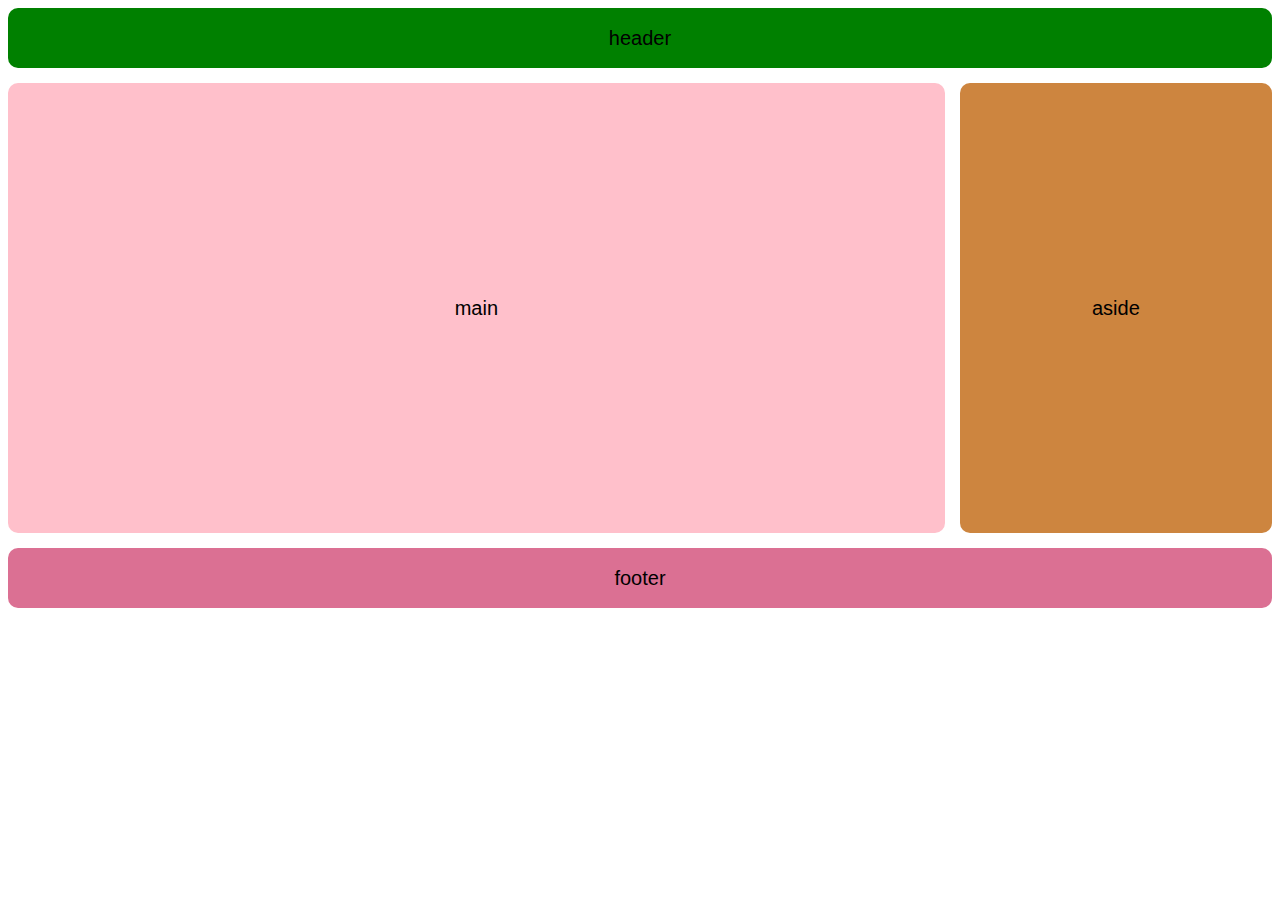
<file: 2024/module4/13.html>
<!DOCTYPE html>
<html lang="en">
<head>
	<meta charset="UTF-8">
	<meta name="viewport" content="width=device-width, initial-scale=1.0">
	<title>Document</title>
	<style>
		.container {
			display: grid;
			grid-template: "header header" 60px
			               "main   aside"  50vh
						   "footer footer" 60px
						   /3fr    1fr;
			gap: 15px;
		}

		header, main, aside, footer {
			border-radius: 10px;

			font: 20px Arial;
			display: grid;
			place-items: center;
		}

		header {grid-area: header; background: green}
		main {grid-area: main; background: pink}
		aside {grid-area: aside; background: peru}
		footer {grid-area: footer; background: palevioletred}

		.container {
			max-width: 1280px;
			width: 100%;

			margin: 0 auto;
		}

		@media (max-width: 768px) {
			.container {
				grid-template: "header" 60px
							   "main"   50vh
							   "aside"  15vh
							   "footer" 60px
							   /3fr;
			}
		}
	</style>
</head>
<body>

<div class="container">
	<header>header</header>
	<main>main</main>
	<aside>aside</aside>
	<footer>footer</footer>
</div>

</body>
</html>
</file>
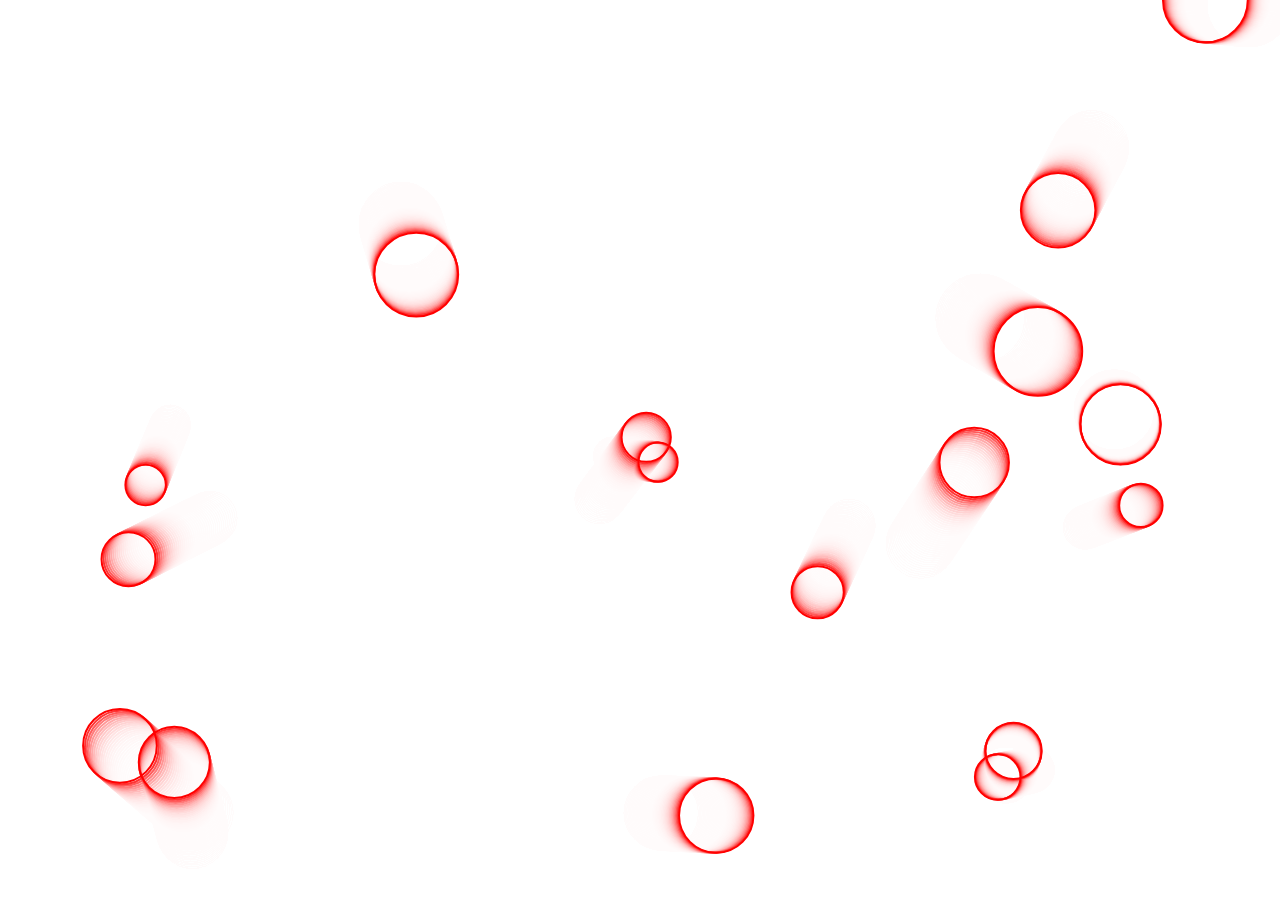
<file: 2024/module4/16 circles.html>
<!DOCTYPE html>
<html lang="en">
<head>
    <meta charset="UTF-8">
    <meta name="viewport" content="width=device-width, initial-scale=1.0">
    <title>Document</title>
    <style>
        body {margin: 0}
        canvas {display: block}
    </style>
</head>
<body>
    <canvas id="can"></canvas>
    <script>
        let w, h, ctx = can.getContext('2d');
        let rnd = (min, max) => Math.random() * (max - min) + min;
        onresize = () => {
            w = can.width = innerWidth;
            h = can.height = innerHeight;
        }
        onresize();

        let circles = [...Array(rnd(15, 45) | 0)].map(() => ({
            x: rnd(0, w),
            y: rnd(0, h),

            vx: rnd(-2, 2),
            vy: rnd(-2, 2),

            r: rnd(15, 45),

            hover: false,
        }));

        let mouse = {x: 0, y: 0};
        onmousemove = e => {
            mouse = {x: e.clientX, y: e.clientY};
        }

        !function loop() {
            // ctx.clearRect(0, 0, w, h);
            ctx.fillStyle = "#fff3";
            ctx.fillRect(0, 0, w, h);
            
            ctx.lineWidth = 2;
            ctx.strokeStyle = "red";
            circles.map(c => {
                // hover
                if(Math.hypot(c.x - mouse.x, c.y - mouse.y) < c.r) {
                    if(!c.hover) {
                        c.vx = rnd(-2, 2);
                        c.vy = rnd(-2, 2);
                        c.hover = true;
                    }
                } else {
                    c.hover = false;
                }

                // move
                c.x += c.vx;
                c.y += c.vy;

                // borders
                // c.x = (c.x + w + 3*c.r) % (w + 2*c.r) - c.r;
                if(c.x < -c.r) c.x = w + c.r;
                if(c.x > w + c.r) c.x = -c.r;
                
                if(c.y < -c.r) c.y = h + c.r;
                if(c.y > h + c.r) c.y = -c.r;
                
                // render
                ctx.beginPath();
                    ctx.arc(c.x, c.y, c.r, 0, Math.PI*2);
                ctx.stroke();
            });

            requestAnimationFrame(loop);
        }();
    </script>
</body>
</html>
</file>
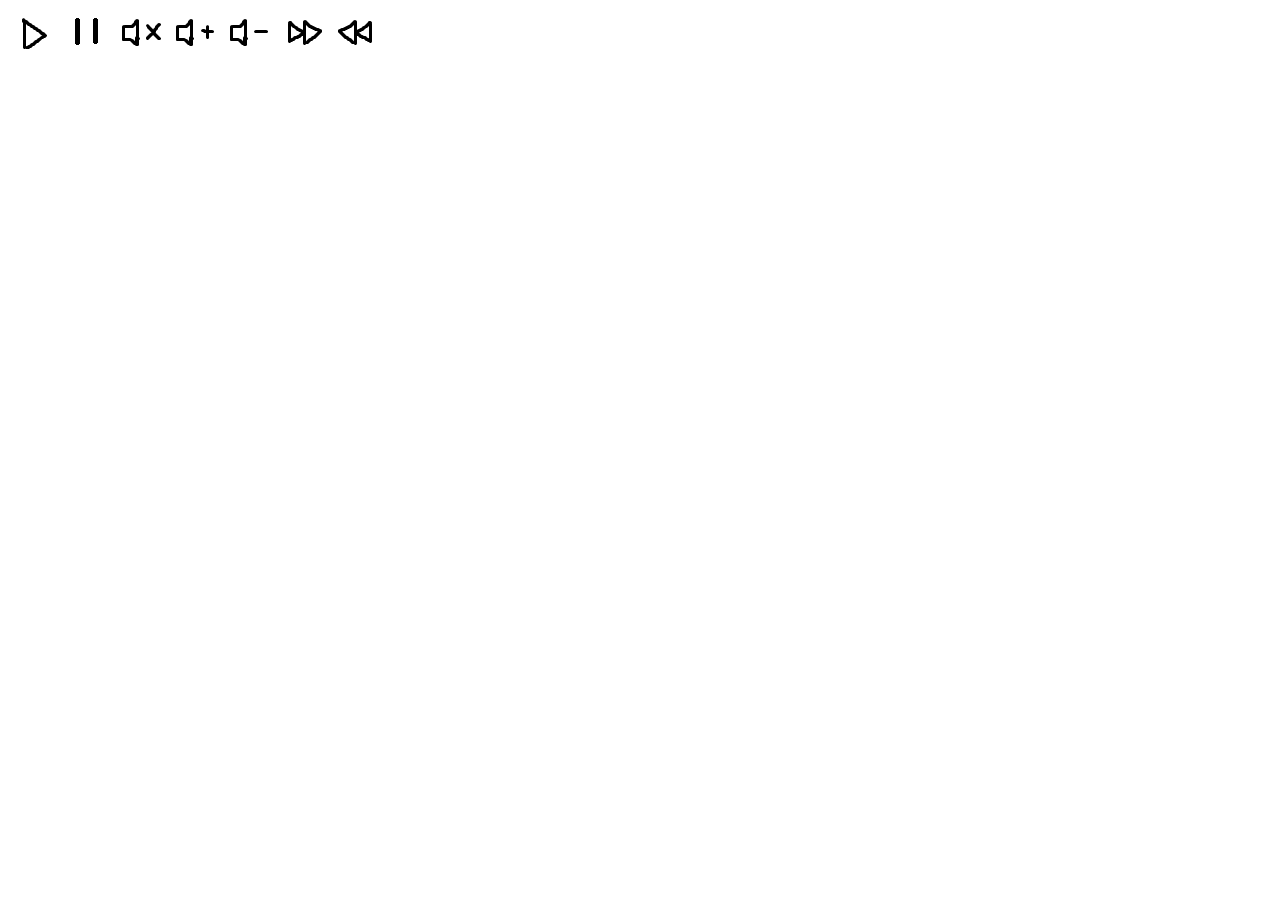
<file: 2024/module4/4.html>
<!DOCTYPE html>
<html lang="en">
<head>
	<meta charset="UTF-8">
	<meta name="viewport" content="width=device-width, initial-scale=1.0">
	<title>Document</title>
</head>
<body>
	<img src="play.png" alt="">
	<img src="pause.png" alt="">
	<img src="mute.png" alt="">
	<img src="increase.png" alt="">
	<img src="decrease.png" alt="">
	<img src="forward.png" alt="">
	<img src="backward.png" alt="">
</body>
</html>
</file>
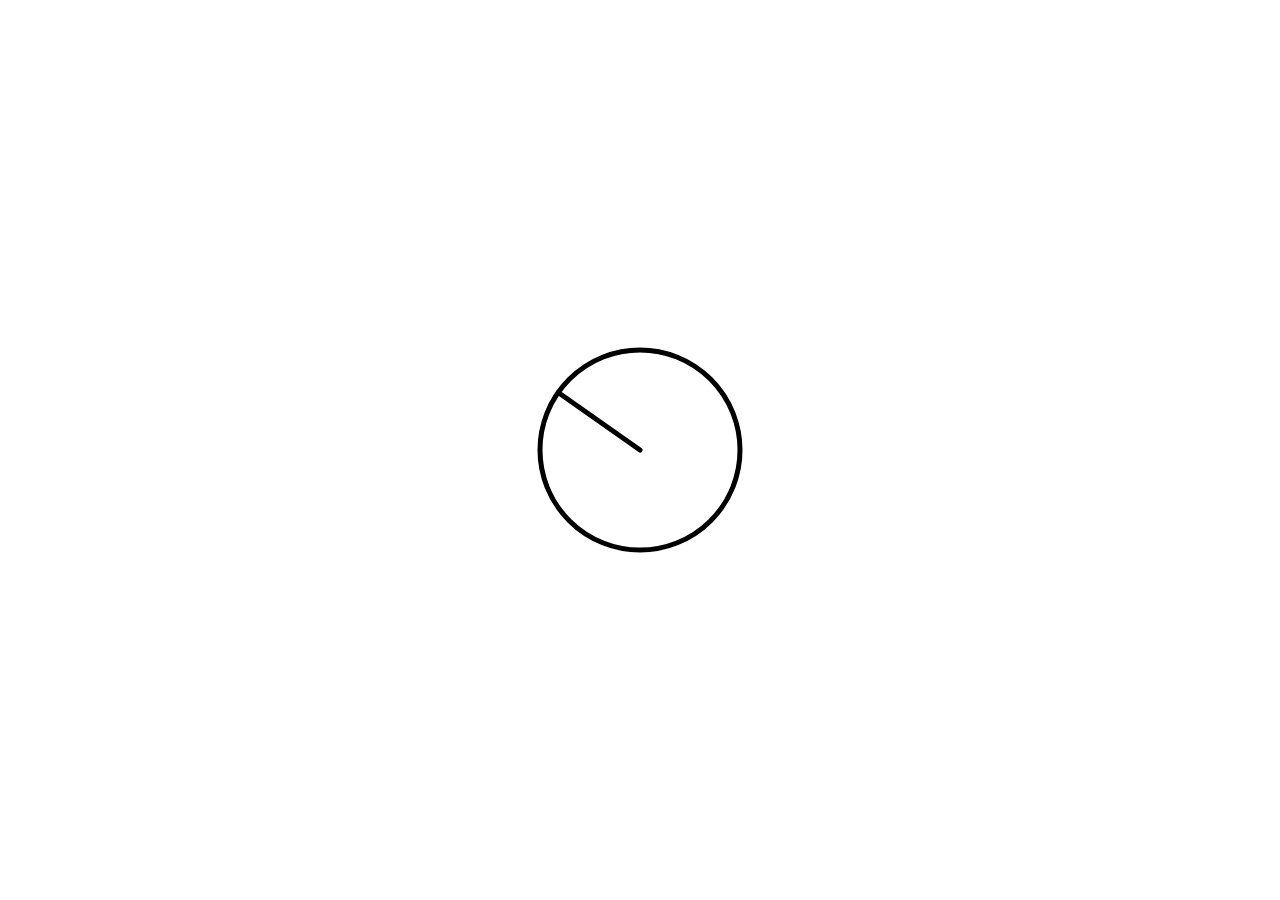
<file: 2024/module4/5.html>
<!DOCTYPE html>
<html lang="en">
<head>
	<meta charset="UTF-8">
	<meta name="viewport" content="width=device-width, initial-scale=1.0">
	<title>Document</title>
	<style>
		body {
			height: 100vh;
			margin: 0;
		}
		svg {
			display: block;
		}
	</style>
</head>
<body>
	<svg width="100%" height="100%">
		<circle cx="50%" cy="50%" r="100" stroke="black" stroke-width="5" fill="white" />
		<line x1="50%" y1="50%" stroke="black" stroke-width="5" stroke-linecap="round" id="line" />
	</svg>
	<script>
		onmousemove = e => {
			let x = e.clientX - innerWidth/2;
			let y = e.clientY - innerHeight/2;
			let len = Math.hypot(x, y) / 100;

			line.setAttribute('x2', x/len + innerWidth/2);
			line.setAttribute('y2', y/len + innerHeight/2);
		}
		onmousemove({clientX: 0, clientY: 0});
	</script>
</body>
</html>
</file>
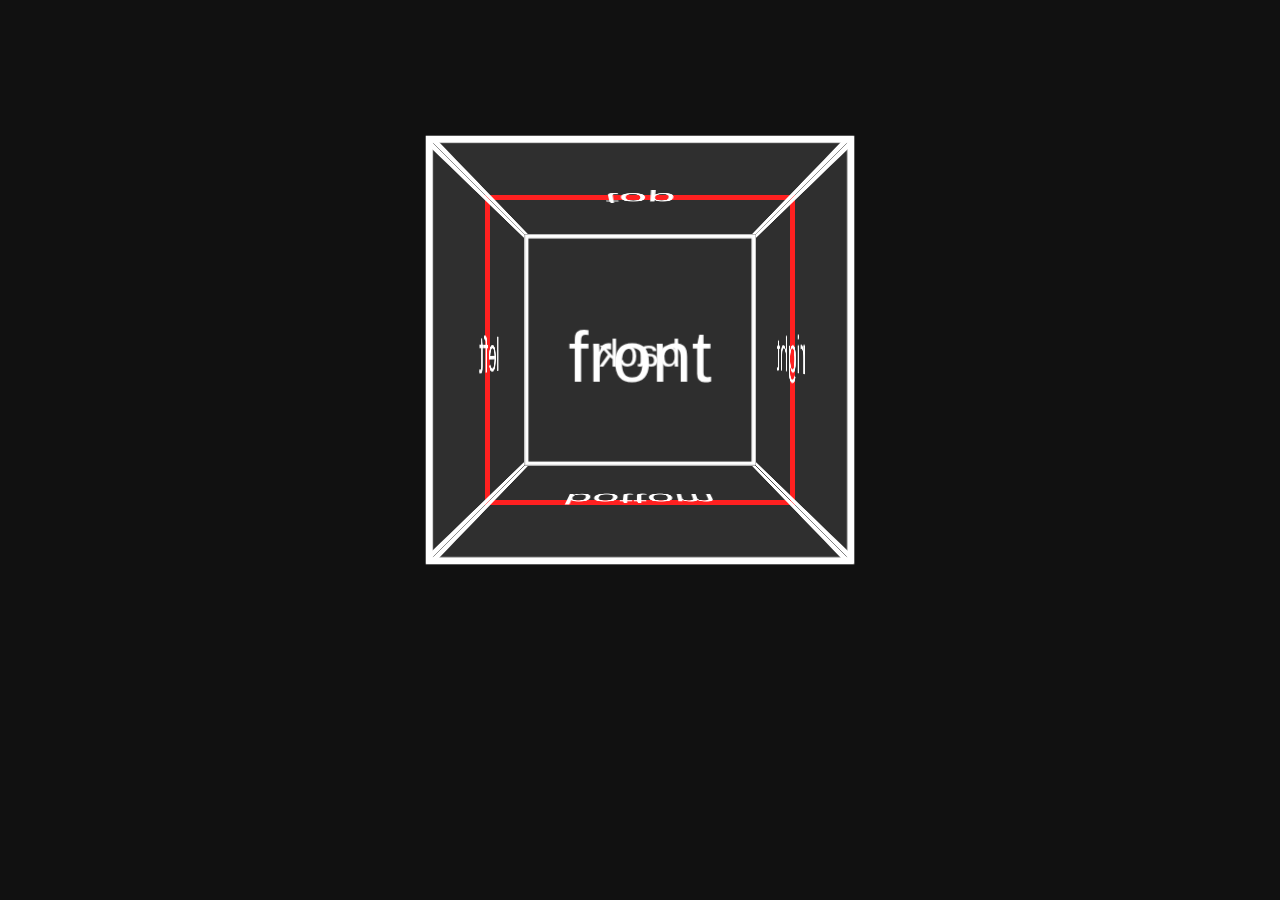
<file: 2024/module4/6.html>
<!DOCTYPE html>
<html lang="en">
<head>
	<meta charset="UTF-8">
	<meta name="viewport" content="width=device-width, initial-scale=1.0">
	<title>Document</title>
	<style>
		* {box-sizing: border-box}
		html {background: #111}

		.container {
			position: relative;
			margin: 200px auto;

			width: 300px;
			height: 300px;

			perspective: 500px;
		}
		.cube {
			width: inherit;
			height: inherit;

			outline: 5px solid red;
			transform-style: preserve-3d;

			animation: 10s rotate infinite linear;
		}
		.side {
			position: absolute;
			width: inherit;
			height: inherit;

			font: 50px sans-serif;
			text-align: center;
			line-height: 300px;

			color: white;
			border: 5px solid white;
			background: #fff1;

			/* backface-visibility: hidden; */
		}
		
		.back {transform: rotateY(180deg) translateZ(150px)}
		.front {transform: rotateY(0deg) translateZ(150px)}

		.top {transform: rotateX(90deg) translateZ(150px)}
		.bottom {transform: rotateX(-90deg) translateZ(150px)}

		.right {transform: rotateY(90deg) translateZ(150px)}
		.left {transform: rotateY(-90deg) translateZ(150px)}



		@keyframes rotate {
			from {transform: rotateX(-30deg) rotateY(0deg)}
			to {transform: rotateX(-30deg) rotateY(360deg)}
		}
	</style>
</head>
<body>
	<div class="container">
		<div class="cube">
			<div class="side back">back</div>
			<div class="side front">front</div>

			<div class="side top">top</div>
			<div class="side bottom">bottom</div>

			<div class="side left">left</div>
			<div class="side right">right</div>
		</div>
	</div>
</body>
</html>
</file>
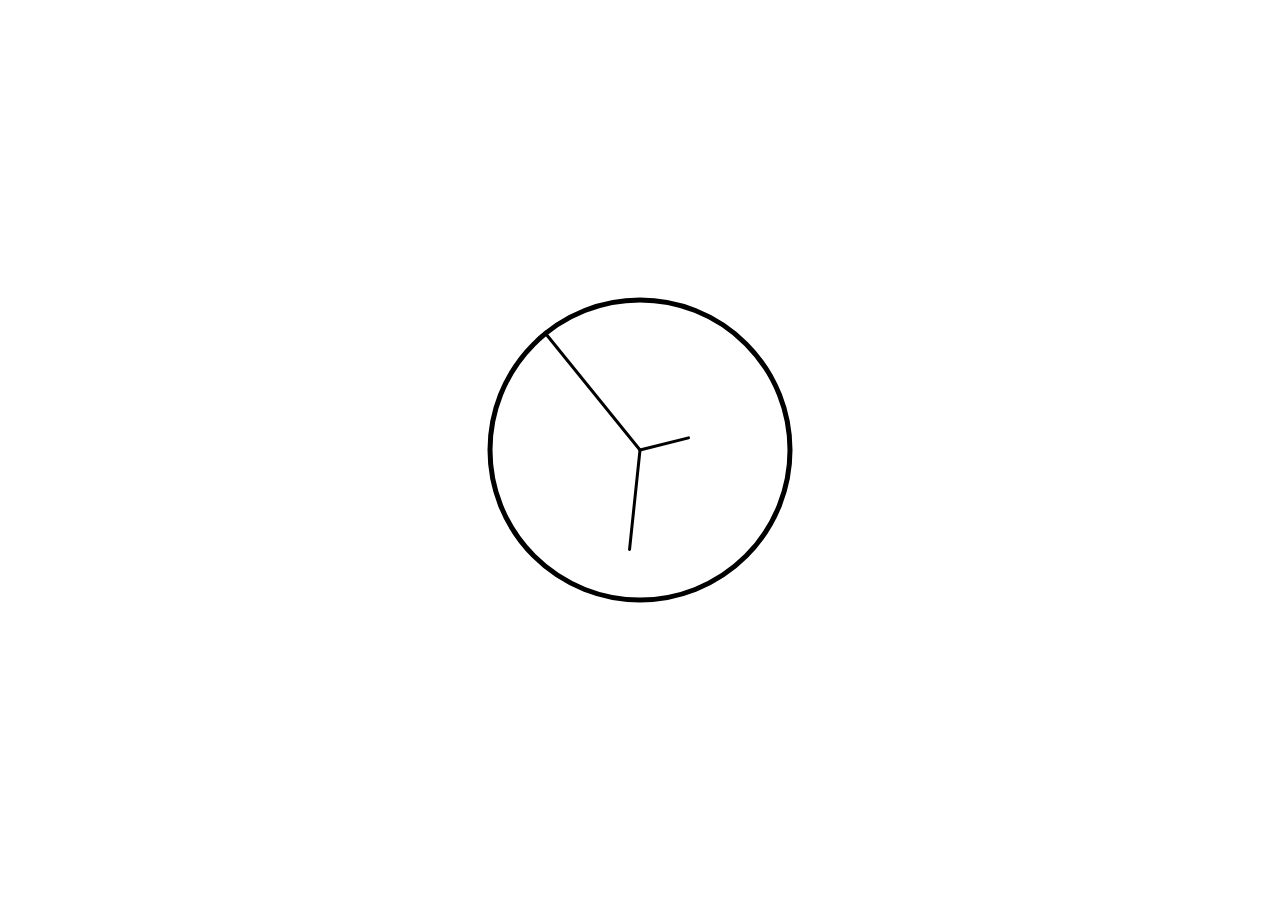
<file: 2025/module4/10 clock.html>
<!DOCTYPE html>
<html lang="en">
<head>
    <meta charset="UTF-8">
    <meta name="viewport" content="width=device-width, initial-scale=1.0">
    <title>Document</title>
    <style>
        body {
            display: grid;
            place-items: center;
            margin: 0;
            height: 100vh;
        }
        svg {
            /* border: 1px solid #000; */
        }
    </style>
</head>
<body>
    <svg id="svg" width="400" height="400">
        <circle cx="50%" cy="50%" r="150" stroke="black" stroke-width="5" fill="none" />

        <line id="seconds" x1="50%" y1="50%" stroke="black" stroke-width="3" stroke-linecap="round" />
        <line id="minutes" x1="50%" y1="50%" stroke="black" stroke-width="3" stroke-linecap="round" />
        <line id="hours" x1="50%" y1="50%" stroke="black" stroke-width="3" stroke-linecap="round" />
    </svg>
    <script>
        setInterval(() => {
            let date = new Date;
            let [s, m, h] = [date.getSeconds(), date.getMinutes(), date.getHours()];
            s += date.getMilliseconds() / 1000; // Плавность

            seconds.setAttribute('x2',  Math.sin(Math.PI*2 * s/60)*150 + 200);
            seconds.setAttribute('y2', -Math.cos(Math.PI*2 * s/60)*150 + 200);
            
            minutes.setAttribute('x2',  Math.sin(Math.PI*2 * m/60)*100 + 200);
            minutes.setAttribute('y2', -Math.cos(Math.PI*2 * m/60)*100 + 200);
            
            h = h + m/60 + s/3600; // Плавность
            hours.setAttribute('x2',  Math.sin(Math.PI*2 * h/12)*50 + 200); // ТУТ ДЕЛЕНИЕ НА 12, а не на 24!!!
            hours.setAttribute('y2', -Math.cos(Math.PI*2 * h/12)*50 + 200);
        })
    </script>
</body>
</html>
</file>
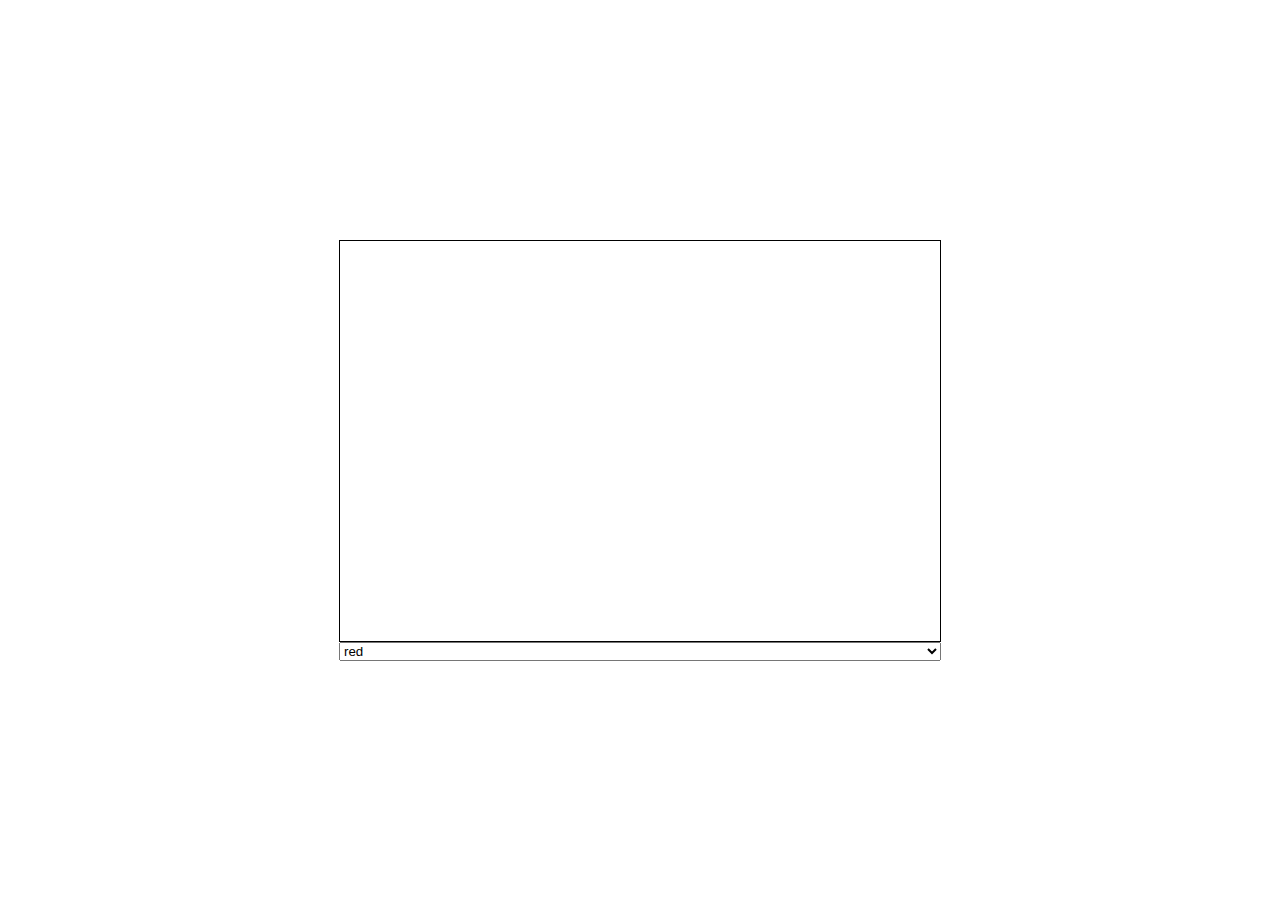
<file: 2025/module4/19 draw.html>
<!DOCTYPE html>
<html lang="en">
<head>
    <meta charset="UTF-8">
    <meta name="viewport" content="width=device-width, initial-scale=1.0">
    <title>Document</title>
    <style>
        body {
            display: grid;
            place-content: center;
            height: 100vh;
            margin: 0;
        }
        svg {
            border: 1px solid #000;
        }
    </style>
</head>
<body>
    <svg id="svg" width="600" height="400"></svg>


    <!-- <input type="color" id="color"> -->
    <select id="color">
        <option value="red">red</option>
        <option value="green">green</option>
        <option value="blue">blue</option>
    </select>


    <script>
        let mouse = {x: 0, y: 0, dn: false};
        svg.onmousedown = e => {
            mouse = {x: e.offsetX, y: e.offsetY, dn: true};
        }
        onmouseup = () => {
            mouse.dn = false;
        }
        svg.onmousemove = e => {
            if(Math.hypot(mouse.x - e.offsetX, mouse.y - e.offsetY) > 10 && mouse.dn) {
                svg.insertAdjacentHTML('beforeend', `<line x1=${mouse.x} y1=${mouse.y} x2=${e.offsetX} y2=${e.offsetY} stroke="${color.value}" stroke-width="5" stroke-linecap="round" />`);
                mouse.x = e.offsetX;
                mouse.y = e.offsetY;
            }
        }
    </script>
</body>
</html>
</file>
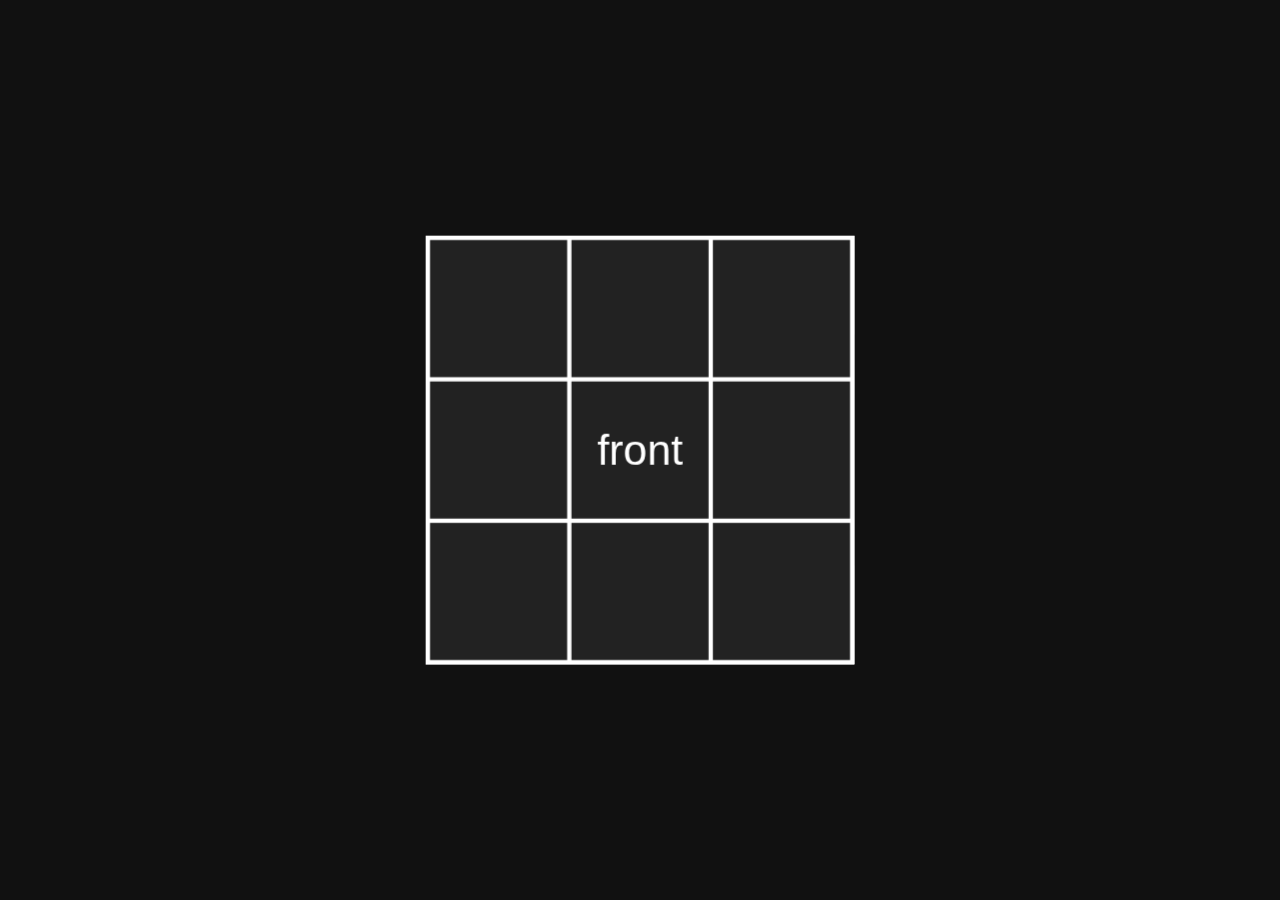
<file: 2025/module4/6 cube.html>
<!DOCTYPE html>
<html lang="en">
<head>
    <meta charset="UTF-8">
    <meta name="viewport" content="width=device-width, initial-scale=1.0">
    <title>Document</title>
    <style>
        * {box-sizing: border-box}
        html {background: #111}
        body {
            display: grid;
            place-items: center;
            height: 100vh;
            margin: 0;
        }

        .container {
            position: relative;

            width: 300px;
            height: 300px;

            perspective: 500px;
        }
        .cube {
            width: inherit;
            height: inherit;

            transform-style: preserve-3d;
            animation: rotate 10s linear infinite;
        }
        .side {
            position: absolute;

            width: inherit;
            height: inherit;

            /* backface-visibility: hidden; */

            /* font: 50px Arial;
            line-height: 300px;
            text-align: center;
            color: white; */

            display: grid;
            grid-template-columns: 1fr 1fr 1fr;
            grid-template-rows: 1fr 1fr 1fr; /* чтобы сетка была квадратной, надо ещё rows контролировать! */
            gap: 3px;

            border: 3px solid white;
            background: white;

            animation: grid 1s ease-out infinite alternate;
        }
        .cell {
            display: grid;
            place-items: center;
            
            font: 30px Arial;
            color: white;
            background: #222;
        }

        .back {transform: rotateY(-180deg) translateZ(150px)}
        .front {transform: rotateY(0deg) translateZ(150px)}
        .left {transform: rotateY(-90deg) translateZ(150px)}
        .right {transform: rotateY(90deg) translateZ(150px)}
        .top {transform: rotateX(90deg) translateZ(150px)}
        .bottom {transform: rotateX(-90deg) translateZ(150px)}

        @keyframes rotate {
            0% {transform: rotateX(-30deg) rotateY(0deg)}
            100% {transform: rotateX(-30deg) rotateY(360deg)}
        }
        @keyframes grid {
            0% {background: white}
            100% {background: #222}
        }
    </style>
</head>
<body>
    
    <div class="container">
        <div class="cube">
            <div class="side back">
                <div class="cell"></div>
                <div class="cell"></div>
                <div class="cell"></div>
                <div class="cell"></div>
                <div class="cell">back</div>
                <div class="cell"></div>
                <div class="cell"></div>
                <div class="cell"></div>
                <div class="cell"></div>
            </div>
            <div class="side front">
                <div class="cell"></div>
                <div class="cell"></div>
                <div class="cell"></div>
                <div class="cell"></div>
                <div class="cell">front</div>
                <div class="cell"></div>
                <div class="cell"></div>
                <div class="cell"></div>
                <div class="cell"></div>
            </div>
            <div class="side left">
                <div class="cell"></div>
                <div class="cell"></div>
                <div class="cell"></div>
                <div class="cell"></div>
                <div class="cell">left</div>
                <div class="cell"></div>
                <div class="cell"></div>
                <div class="cell"></div>
                <div class="cell"></div>
            </div>
            <div class="side right">
                <div class="cell"></div>
                <div class="cell"></div>
                <div class="cell"></div>
                <div class="cell"></div>
                <div class="cell">right</div>
                <div class="cell"></div>
                <div class="cell"></div>
                <div class="cell"></div>
                <div class="cell"></div>
            </div>
            <div class="side top">
                <div class="cell"></div>
                <div class="cell"></div>
                <div class="cell"></div>
                <div class="cell"></div>
                <div class="cell">top</div>
                <div class="cell"></div>
                <div class="cell"></div>
                <div class="cell"></div>
                <div class="cell"></div>
            </div>
            <div class="side bottom">
                <div class="cell"></div>
                <div class="cell"></div>
                <div class="cell"></div>
                <div class="cell"></div>
                <div class="cell">bottom</div>
                <div class="cell"></div>
                <div class="cell"></div>
                <div class="cell"></div>
                <div class="cell"></div>
            </div>
        </div>
    </div>

</body>
</html>
</file>
